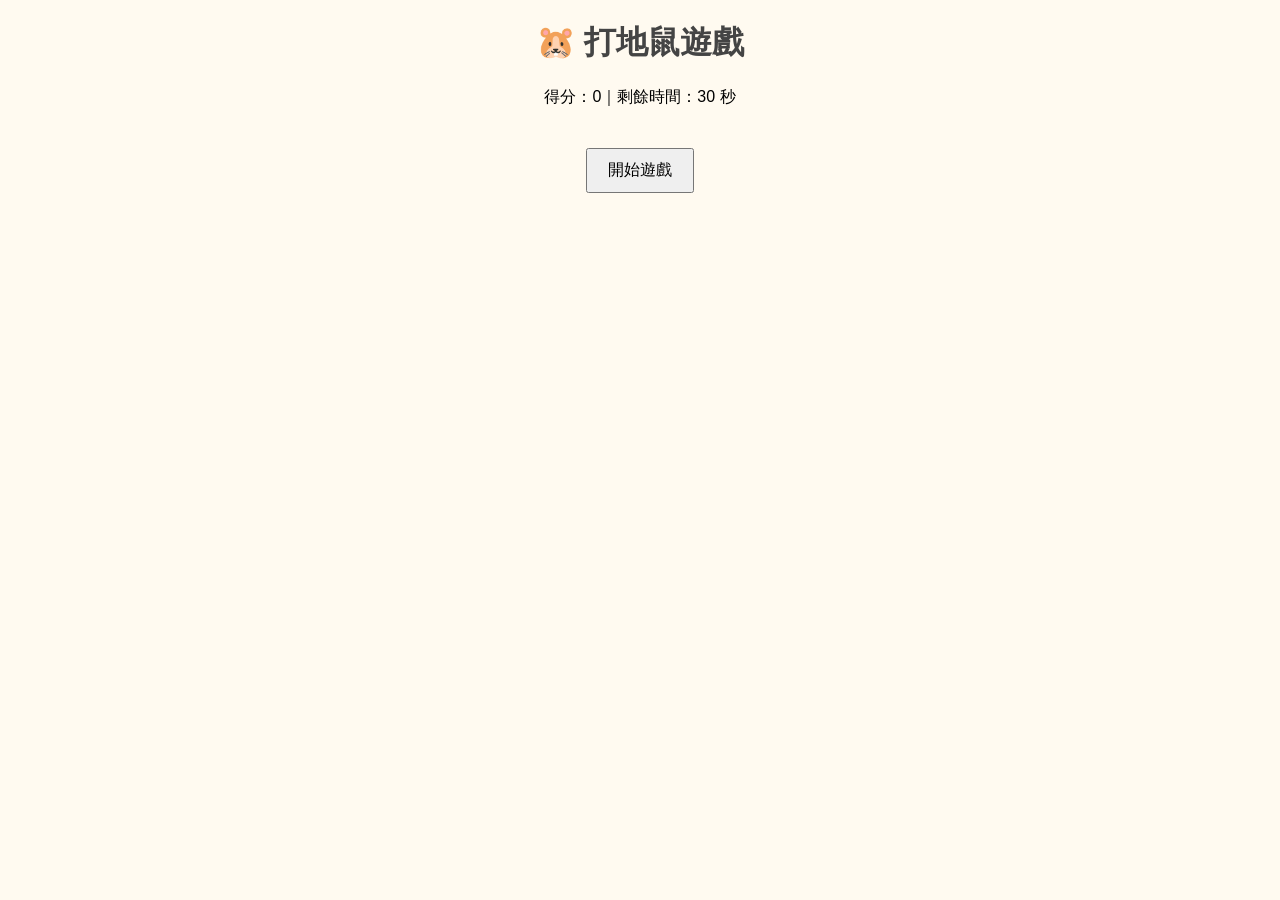
<file: HW/期中/index.html>
<!DOCTYPE html>
<html lang="zh-Hant">
<head>
  <meta charset="UTF-8">
  <meta name="viewport" content="width=device-width, initial-scale=1">
  <title>打地鼠遊戲</title>
  <link rel="stylesheet" href="style.css">
</head>
<body>
  <h1>🐹 打地鼠遊戲</h1>
  <p>得分：<span id="score">0</span>｜剩餘時間：<span id="time">30</span> 秒</p>
  <div class="game-board" id="board"></div>
  <button onclick="startGame()">開始遊戲</button>

  <script src="script.js"></script>
</body>
</html>
</file>
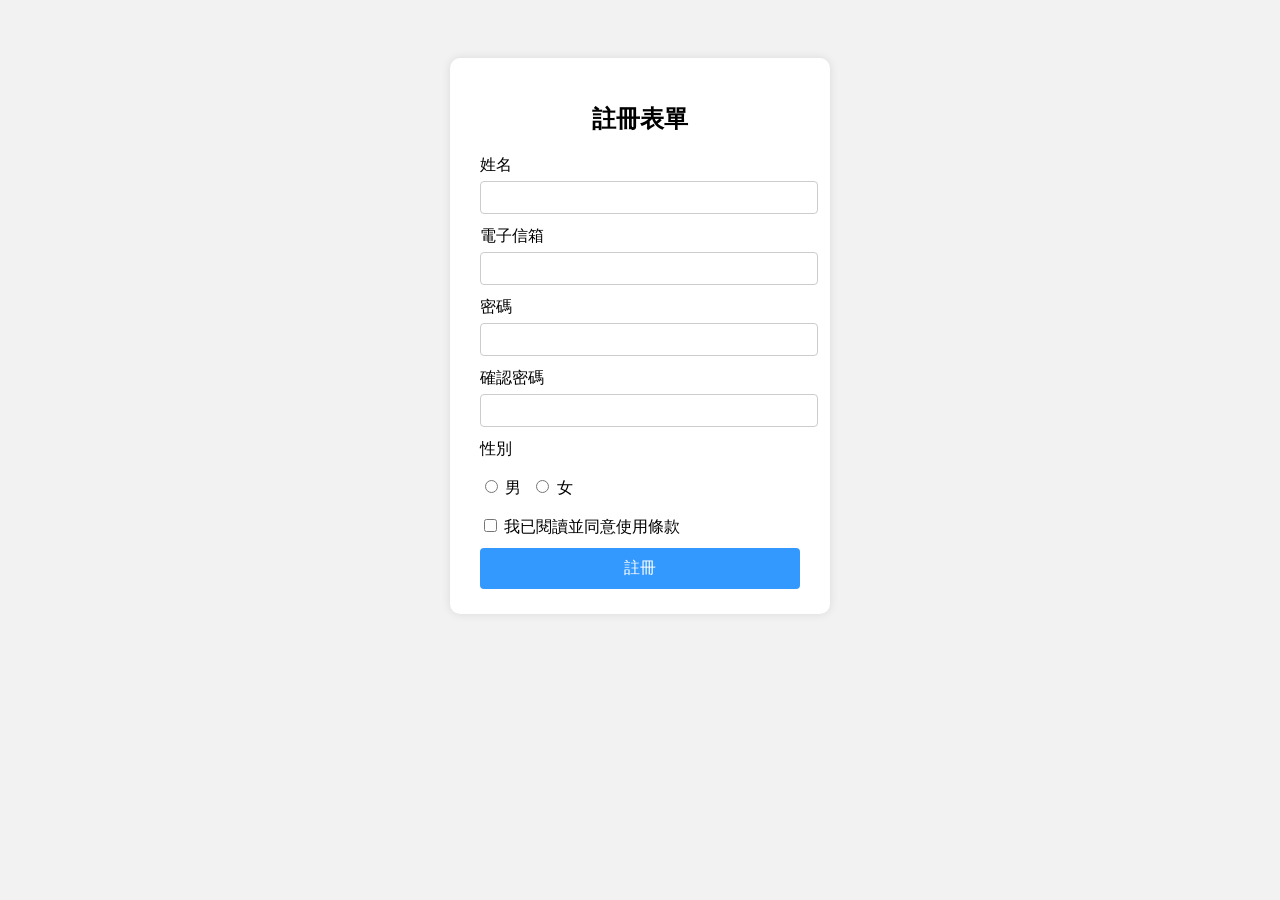
<file: HW/HW2.html>
<!DOCTYPE html>
<html lang="zh-Hant">
<head>
  <meta charset="UTF-8" />
  <meta name="viewport" content="width=device-width, initial-scale=1.0"/>
  <title>註冊表單</title>
  <style>
    body {
      font-family: Arial, sans-serif;
      background: #f2f2f2;
      display: flex;
      justify-content: center;
      padding-top: 50px;
    }
    .form-container {
      background: white;
      padding: 25px 30px;
      border-radius: 10px;
      box-shadow: 0 0 10px rgba(0,0,0,0.1);
      width: 320px;
    }
    .form-container h2 {
      text-align: center;
      margin-bottom: 20px;
    }
    label {
      display: block;
      margin: 12px 0 5px;
    }
    input[type="text"],
    input[type="email"],
    input[type="password"] {
      width: 100%;
      padding: 8px;
      border: 1px solid #ccc;
      border-radius: 4px;
    }
    .gender-group {
      display: flex;
      gap: 10px;
      margin: 5px 0 10px;
    }
    .checkbox-group {
      margin: 10px 0;
    }
    button {
      width: 100%;
      padding: 10px;
      background-color: #3399ff;
      border: none;
      color: white;
      font-size: 16px;
      border-radius: 4px;
      cursor: pointer;
    }
    button:hover {
      background-color: #007acc;
    }
  </style>
</head>
<body>
  <div class="form-container">
    <h2>註冊表單</h2>
    <form id="registerForm">
      <label for="name">姓名</label>
      <input type="text" id="name" required />

      <label for="email">電子信箱</label>
      <input type="email" id="email" required />

      <label for="password">密碼</label>
      <input type="password" id="password" required minlength="6" />

      <label for="confirm">確認密碼</label>
      <input type="password" id="confirm" required />

      <label>性別</label>
      <div class="gender-group">
        <label><input type="radio" name="gender" value="男" required /> 男</label>
        <label><input type="radio" name="gender" value="女" /> 女</label>
      </div>

      <div class="checkbox-group">
        <label><input type="checkbox" id="agree" /> 我已閱讀並同意使用條款</label>
      </div>

      <button type="submit">註冊</button>
    </form>
  </div>

  <script>
    document.getElementById("registerForm").addEventListener("submit", function (e) {
      e.preventDefault();

      const name = document.getElementById("name").value.trim();
      const email = document.getElementById("email").value.trim();
      const password = document.getElementById("password").value;
      const confirm = document.getElementById("confirm").value;
      const agree = document.getElementById("agree").checked;
      const gender = document.querySelector('input[name="gender"]:checked');

      if (!name) {
        alert("請輸入姓名");
        return;
      }

      if (!email.match(/^[^@\s]+@[^@\s]+\.[^@\s]+$/)) {
        alert("請輸入有效的電子信箱");
        return;
      }

      if (password.length < 6) {
        alert("密碼需至少6個字元");
        return;
      }

      if (password !== confirm) {
        alert("兩次輸入的密碼不一致");
        return;
      }

      if (!gender) {
        alert("請選擇性別");
        return;
      }

      if (!agree) {
        alert("請先同意使用條款");
        return;
      }

      alert(`註冊成功！歡迎，${name}`);
    });
  </script>
</body>
</html>
</file>
<file: HW/期中/style.css>
body {
  text-align: center;
  font-family: sans-serif;
  background: #fffaf0;
}
h1 {
  color: #444;
}
.game-board {
  display: grid;
  grid-template-columns: repeat(3, 100px);
  grid-gap: 10px;
  justify-content: center;
  margin: 20px auto;
}
.hole {
  width: 100px;
  height: 100px;
  background: #c0c0c0;
  border-radius: 50%;
  position: relative;
  cursor: pointer;
}
.hole.mole {
  background: url('https://i.imgur.com/jEwqg7D.png') center/cover no-repeat;
}
button {
  padding: 10px 20px;
  font-size: 1rem;
}
</file>
